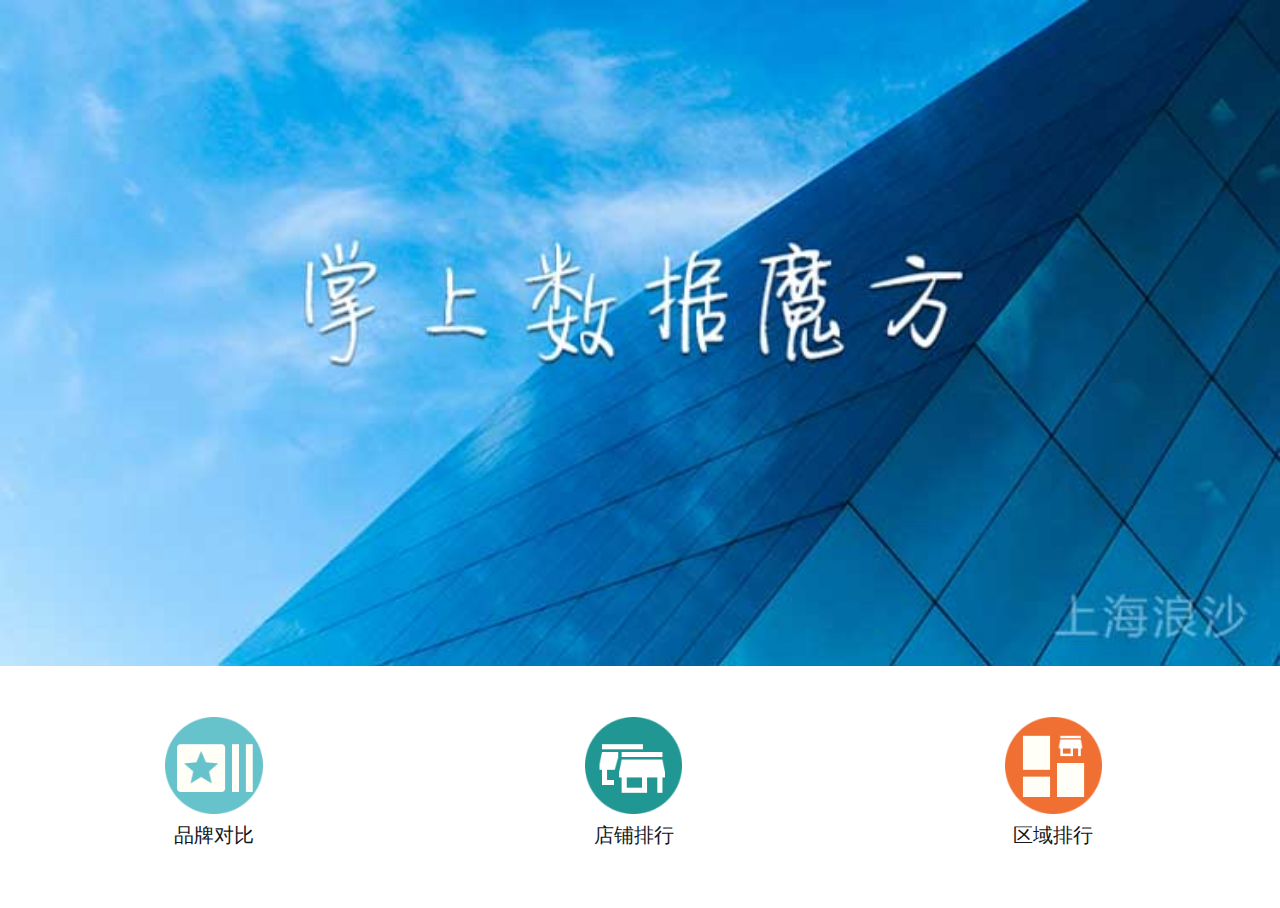
<file: index.html>
<!DOCTYPE html>
<html lang="en">
<head>
    <meta charset="UTF-8">
	<meta name="keywords" content="">
    <meta name="description" content="">
    <meta name="viewport" content="width=device-width, initial-scale=1.0, maximum-scale=1.0, user-scalable=0">
    <meta http-equiv="X-UA-Compatible" content="ie=edge">
    <title></title>
    <link rel="stylesheet" type="text/css" href="css/style.css" />
    <script type="text/javascript" src="js/initialize.js"></script>
    <script type="text/javascript" src="js/jquery-1.9.1.min.js"></script>
</head>
<body>
    <div class="ban"><img src="images/ban1.jpg" /></div>
    <div class="dataList" style="display: none;">
        <div class="item">
            <img src="images/day-icon.png" alt="" />
            <span>今日销额</span>
            <b id='day_sal_amt'>0<label>万</label></b>
        </div>
        <div class="item">
            <img src="images/month-icon.png" alt="" />
            <span>月累计销额</span>
            <b id='sal_amt'>0<label>万</label></b>
        </div>
        <div class="item">
            <img src="images/finish-icon.png" alt="" />
            <span>预计达成率</span>
            <b id="dc">0<label>%</label></b>
        </div>
    </div>
    <div class="navList">
        <div class="item"><a href="biaodan.html"><img src="images/pinpai.png" alt=""><span>品牌对比</span></a></div>
        <div class="item"><a href="KDLS.html"><img src="images/dianpu.png" alt=""><span>店铺排行</span></a></div>
        <div class="item"><a href="kuadianlingshou.html"><img src="images/quyu.png" alt=""><span>区域排行</span></a></div>
    </div>
</body>
</html>
<script type="text/javascript" src="js/api.js"></script>
<script>
	var apiUrl = "http://tel.runsa.cn:8177/bi/router/runsasql/rest";
	var params = {
        "userId":"13812345678",
        "va_months":5
    };
	$.ajax({
        type: 'POST',
        url: apiUrl,
        dataType: 'json',
        data:getRequestParams(params,'demo.sy.ds1'),
        success: function (data) {
            console.log(data)
           
        }
   })
</script>
</file>
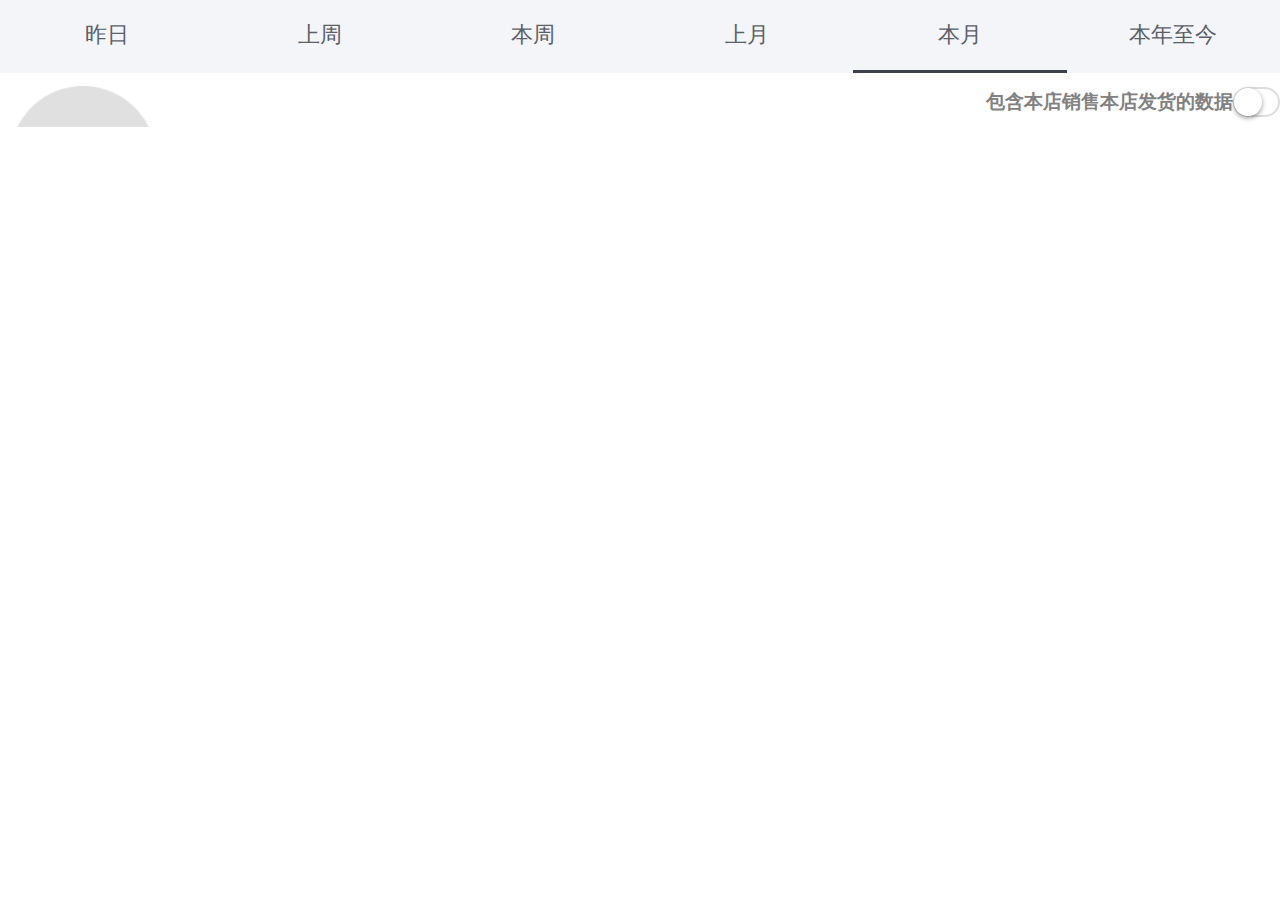
<file: biaodan.html>
<!DOCTYPE html>
<html lang="en">

	<head>
		<meta charset="UTF-8">
		<meta name="keywords" content="">
		<meta name="description" content="">
		<meta http-equiv="X-UA-Compatible" content="IE=edge,chrome=1" />
		<meta name="apple-mobile-web-app-capable" content="yes" />
		<meta name="format-detection" content="telephone=no" />
		<meta name="viewport" content="initial-scale=1, maximum-scale=1, minimum-scale=1, user-scalable=yes">
		<link rel="stylesheet" href="css/reset.css">
		<!--<link rel="stylesheet" href="css/css/style.css">-->
		<link rel="stylesheet" href="css/main.css">
		<link rel="stylesheet" href="css/mui.picker.all.css" />
		<link rel="stylesheet" type="text/css" href="css/mui.min.css" />
		<link rel="stylesheet" href="css/caxun.css" />
		<script type="text/javascript" src="js/mui.min.js"></script>
		<script type="text/javascript" src="js/mui.picker.all.js" ></script>
		<script src="js/Adaptation.js"></script>

		<title>跨店零售</title>
	</head>
	<style>
		table,
		table tr th,
		table .AA {
			border: 1px solid #ccc;
			text-align: center;
		}
		
		table {
			width: 90%;
			min-height: 25px;
			line-height: 25px;
			text-align: center;
			border-collapse: collapse;
			margin: 0 auto;
			font-size: 0.3rem;
		}
		#area_rist tbody tr td:nth-child(1){
			width: 140px;
		}
		#area_rist tbody tr th:nth-child(1){
			width: 140px;
		}
		#area_rist tbody tr{
			 overflow-y: auto;
		}
		#cehua{
			width:100%;
			background:white;
			position: absolute;
			top: 0;right:0;
			z-index:999;
			opacity:1;
			display: none;
			
		}
		.pinpai {
		    width: 30.5%;
		    height: 50px;
		    float: left;
		    margin: 1% 0%;
		    text-align: center;
		    line-height: 50px;
		    margin-left: 8px;
		    background: rgba(242,243,244);
		    color: rgba(89,98,120);
		    font-size: .4rem;
		}
		.mypinpai{
			background: url(images/duigou.png)no-repeat 0px 0px;
		    background-size: 22%;
		    background-color: rgba(229,250,250);
		}
		.jibie{
			width:100%;height:30px;font-size:.5rem;padding-left:15px;
		}
		.jibieda{
			width: 100%;margin:10px;
		}
		.jibieda-top{
			width:100%;height:30px;font-size:.5rem;padding-left: 15px;
		}
		#area_rist tr td{
			    float: left;
			    overflow: hidden;
			    zoom: 1;
			    width: 88px;
			    height: 39px;
		}
		#area_rist tr th{
			    float: left;
			    overflow: hidden;
			    zoom: 1;
			    width: 88px;
		}
		.cz{
		width:50%;
		height: 50px;
		text-align: center;
	    line-height: 50px;
	    font-size: .6rem;
	    color: #fff;
	    float: left;
	    background:#8493af ;
	}
	.wc{
		width:50%;
		height: 50px;
		text-align: center;
	    line-height: 50px;
	    font-size: .6rem;
	    color: #fff;
	    float: left;
		background:#5f6f8d;
	}
	#div1{
		background-size:100% !important;
		
	}
	
	</style>

	<body class="index sale">
		<div id="cehua">
			 <ul class="mui-table-view"> 
		        <li class="mui-table-view-cell mui-collapse">
		            <a class="mui-navigate-right" href="#">店铺品牌</a>
		            <div class="mui-collapse-content" id="brand">
	
		            </div>
		        </li>
		    </ul>
		     <ul class="mui-table-view"> 
		        <li class="mui-table-view-cell mui-collapse">
		            <a class="mui-navigate-right" href="#">店铺级别</a>
		            <div class="mui-collapse-content" id="store">
	
		            </div>
		        </li>
		    </ul>
		     <ul class="mui-table-view"> 
		        <li class="mui-table-view-cell mui-collapse">
		            <a class="mui-navigate-right" href="#">管辖区域</a>
		            <div class="mui-collapse-content">
		            	<div class="jibieda">
		            		<div class="jibieda-top" style="    font-size: .4rem;">一级</div>
		            		<div id="managementup">
		            		</div>
		            	</div>
		            	
		            </div>
		            <div class="mui-collapse-content">
		            	<div class="jibieda">
		            		<div class="jibieda-top"style="    font-size: .4rem;">二级</div>
		            		<div id="managementmiddle">
		            		</div>
		            	</div>
		            	

		        </li>
		    </ul>
		     <ul style="height: 50px;width: 100%;"></ul>
		     <div style="position: fixed;bottom: 0px;width: 100%;">
		     	<div class="cz">
		     		重置
		     	</div>
		     	<div class="wc">
		     		完成
		     	</div>
		     </div>
		</div>
		<div class="top">
			<ul class="f-cb" id="nav">
				<li data-id="1" class="nav-d">昨日</li>
				<li data-id="2" class="nav-d">上周</li>
				<li data-id="3" class="nav-d">本周</li>
				<li data-id="4" class="nav-d">上月</li>
				<li data-id="5" class="active nav-d">本月</li>
				<li data-id="6" class="nav-d">本年至今</li>
			</ul>
		</div>
		<div id="CH"">
			<div id="div1"style="background:url(images/qian.png)no-repeat;width:13%;height:50px;background-size:100%;position: absolute;z-index: 99999;"></div>
		</div>
		<div style="height: 50px;line-height: 50px;text-align: right;font-size: .3rem;font-weight: bold;color:rgba(129,129,129) ;">
			包含本店销售本店发货的数据
			<div class="mui-switch mui-switch-mini mui-switch-blue" id="anniu" style="float:right;margin:0;">
				<div class="mui-switch-handle"></div>
			</div>
		</div>
		<div class="shipmentx" style="width:100%;background: #fff;">
		  <div class="index-content f-cb" style="padding: 0;margin-top:0px;position: absolute;width: 98%;background: #fff;margin-left:1%;    overflow-y: auto;">
			  <table class='table-compare' id="area_rist">
			
			  </table>
			</div>
	     </div>
			<script type="text/javascript" src="js/echarts.mins.js"></script>
			<script type="text/javascript" src="js/jquery-1.9.1.min.js"></script>
			<script type="text/javascript" src="js/api.js"></script>
	</body>

</html>
<script>
	//头部导航
	    var URL = "http://report.offline.qingger.com:8188/bi_yhj/REALLY/bi/report/cross_sal/query";
		var a_fh=[];
		var b_fh=[];
		var c_fh=[];
		var d_fh=[];
		var e_fh=[];
		var f_fh=[];
		var g_fh=[];
		var h_fh=[];
		var i_fh=[];
		var j_fh=[];
		var k_fh=[];
		var l_fh=[];
		var m_fh=[];
		var n_fh=[];
        var o_fh=[];
        var p_fh=[];
        //总值
        var aa_fh=[];
		var bb_fh=[];
		var cc_fh=[];
		var dd_fh=[];
		var ee_fh=[];
		var ff_fh=[];
		var gg_fh=[];
		var hh_fh=[];
		var ii_fh=[];
		var jj_fh=[];
		var kk_fh=[];
		var ll_fh=[];
		var mm_fh=[];
		var nn_fh=[];
        var oo_fh=[];
        var pp_fh=[];
	   	var str=0
	 $("#anniu").click(function(){
	 	var mou="";
		 str+=1
		 if(str==1){
		 	var list=[];		 	
		 	mou=1;
			str=1;
		 }
		 if(str!=1){
		 	mou=0;
			str=0;
		 }
		 var params = {
		 	"userId": '15975531236',
		 	"va_months": "5",
			"local_send_flag": mou,
			"areacode1": "",
			"org_level_id": "",
			"org_brd_id":"" 
		};
       first(params);
	 })
	 $("#nav li").bind("click",function() {
		data_id = $(this).attr("data-id");
						$("#nav li").removeClass('active');
						$("#nav li[data-id = '" + data_id + "']").addClass('active');
					let index = $(this).index() + 1;
						var mouth="";
					if(index==1){
					mouth=1;
						var list = []
						var sum = []
					}
					else if(index==2){ 
					mouth=2
					}
					else if(index==3){ 
					mouth=3
					}
					else if(index==4){ 
					mouth=4
					}
					else if(index==5){ 
					mouth=5
					}
					else if(index==6){ 
					mouth=6
					}
					var params = {
						"userId": '15975531236',
						"va_months": mouth,
						"local_send_flag": 0,
						"areacode1": "",
						"org_level_id": "",
						"org_brd_id": ""
					};
		           first(params);
				})
	 	 function first(params){	
					$.ajax({ 
					url: URL,
					type: 'POST',
					data:params,
					dataType: 'json',
					success: function(obj){
                              console.log(obj)
							list = obj.data.list;
							sum = obj.data.summary;
							a_fh=[]; b_fh=[]; c_fh=[]; d_fh=[]; e_fh=[]; f_fh=[]; g_fh=[]; h_fh=[];
							i_fh=[]; j_fh=[]; k_fh=[]; l_fh=[]; m_fh=[]; n_fh=[]; o_fh=[];
							aa_fh=[];
							
							bb_fh=[]; cc_fh=[]; dd_fh=[]; ee_fh=[]; ff_fh=[]; gg_fh=[]; hh_fh=[];
							ii_fh=[]; jj_fh=[]; kk_fh=[]; ll_fh=[]; mm_fh=[]; nn_fh=[]; oo_fh=[];
							for (var i = 0; i < list.length; i++) {
								a_fh = a_fh.concat(list[i].cross_org_num)
								b_fh = b_fh.concat(list[i].cross_zero_org_nm)
								c_fh = c_fh.concat(list[i].cross_sal_amt)
								d_fh = d_fh.concat(list[i].cross_sal_amt_ratio)
								e_fh = e_fh.concat(list[i].cross_sal_qty)
								f_fh = f_fh.concat(list[i].wareh_send_qty)
								g_fh = g_fh.concat(list[i].store_send_qty)
								h_fh = h_fh.concat(list[i].sal_nos)
								i_fh = i_fh.concat(list[i].cross_upt)
								j_fh = j_fh.concat(list[i].cross_atv)
								k_fh = k_fh.concat(list[i].no_sku_sal_amt)
								l_fh = l_fh.concat(list[i].no_sku_sal_amt_ratio)
								m_fh = m_fh.concat(list[i].no_size_sal_amt)
								n_fh = n_fh.concat(list[i].no_size_sal_amt_ratio)
								o_fh = o_fh.concat(list[i].org_brd_id)
								}
							//合计值
								aa_fh = sum[0].cross_org_num
								bb_fh = sum[0].cross_zero_org_nm
								cc_fh = sum[0].cross_sal_amt
								dd_fh = sum[0].cross_sal_amt_ratio
								ee_fh = sum[0].cross_sal_qty
								ff_fh = sum[0].wareh_send_qty
								gg_fh = sum[0].store_send_qty
								hh_fh = sum[0].sal_nos
								ii_fh = sum[0].cross_upt
								jj_fh = sum[0].cross_atv
								kk_fh = sum[0].no_sku_sal_amt
								ll_fh = sum[0].no_sku_sal_amt_ratio
								mm_fh = sum[0].no_size_sal_amt
								nn_fh = sum[0].no_size_sal_amt_ratio
								oo_fh = sum[0].org_brd_id
	                          //合计值 千分位
	                            var sum_cc = cc_fh.toFixed(0)+"";//保留两位小数
                                var text8_sum_cc = sum_cc.replace(/(\d{1,3})(?=(\d{3})+(?:$|\.))/g,'$1,');
                                var sum_hh = hh_fh.toFixed(0)+"";//保留两位小数
                                var text8_sum_hh = sum_hh.replace(/(\d{1,3})(?=(\d{3})+(?:$|\.))/g,'$1,');
                                var sum_gg = gg_fh.toFixed(0)+"";//保留两位小数
                                var text8_sum_gg = sum_gg.replace(/(\d{1,3})(?=(\d{3})+(?:$|\.))/g,'$1,');
                                var sum_ee = ee_fh.toFixed(0)+"";//保留两位小数
                                var text8_sum_ee= sum_ee.replace(/(\d{1,3})(?=(\d{3})+(?:$|\.))/g,'$1,');
                                var sum_jj = jj_fh.toFixed(0)+"";//保留两位小数
                                var sum_ii = ii_fh.toFixed(1)+"";//保留两位小数
                             $('#area_rist').empty();
                                $('#area_rist').append('<tr class="oo"><th style="text-align: left;">指标</th><th>合计</th></tr>')
                                $('#area_rist').append('<tr class="aa"><td style="text-align: left;">已实施跨店零售店数</td><td class="aaa">合计</td></tr>')
                                $('#area_rist').append('<tr class="bb"><td style="text-align: left;">已实施但无零售店数</td><td class="bbb">合计</td></tr>')
                                $('#area_rist').append('<tr class="cc"><td style="text-align: left;">跨店零售金额</td><td class="ccc">合计</td></tr>')
                                $('#area_rist').append('<tr class="dd"><td style="text-align: left;">跨店零售额占比</td><td class="ddd">合计</td></tr>')
                                $('#area_rist').append('<tr class="ee"><td style="text-align: left;">跨店零售商品数量</td><td class="eee">合计</td></tr>')
                                $('#area_rist').append('<tr class="ff"><td style="text-align: left;">仓库发货件数</td><td class="fff">合计</td></tr>')
                                $('#area_rist').append('<tr class="gg"><td style="text-align: left;">店铺发货件数</td><td class="ggg">合计</td></tr>')
                                $('#area_rist').append('<tr class="hh"><td style="text-align: left;">跨店零售单数</td><td class="hhh">合计</td></tr>')
                                $('#area_rist').append('<tr class="ii"><td style="text-align: left;">跨店零售客单量</td><td class="iii">合计</td></tr>')
                                $('#area_rist').append('<tr class="jj"><td style="text-align: left;">跨店零售客单价</td><td class="jjj">合计</td></tr>')
                                $('#area_rist').append('<tr class="kk"><td style="text-align: left;">店无款的零售金额</td><td class="kkk">合计</td></tr>')
                                $('#area_rist').append('<tr class="ll"><td style="text-align: left;">店无款的零售金额占比</td><td class="lll">合计</td></tr>')
                                $('#area_rist').append('<tr class="mm"><td style="text-align: left;">店缺码的零售金额</td><td class="mmm">合计</td></tr>')
                                $('#area_rist').append('<tr class="nn"><td style="text-align: left;">店缺码的零售金额占比</td><td class="nnn">合计</td></tr>')
                             for(var i=0;i<a_fh.length;i++){
                         	 $('#area_rist .aa').append('<td>'+a_fh[i]+'</td>')
	                         }  
	                         for(var i=0;i<b_fh.length;i++){
	                         	 $('#area_rist .bb').append('<td>'+b_fh[i]+'</td>')
	                         
	                         }
	                         for(var i=0;i<c_fh.length;i++){
	                         	 var qw = c_fh[i].toFixed(0)+"";//保留两位小数
                                var qe = qw.replace(/(\d{1,3})(?=(\d{3})+(?:$|\.))/g,'$1,');
	                         	 $('#area_rist .cc').append('<td>'+qe+'</td>')
	                         }
	                         for(var i=0;i<d_fh.length;i++){
	                         	 $('#area_rist .dd').append('<td>'+d_fh[i]+'%</td>')
	                         }
	                         for(var i=0;i<e_fh.length;i++){
	                         	var qw_e = e_fh[i].toFixed(0)+"";//保留两位小数
                                var qe_e_l = qw_e.replace(/(\d{1,3})(?=(\d{3})+(?:$|\.))/g,'$1,');
	                         	 $('#area_rist .ee').append('<td>'+qe_e_l+'</td>')
	                         }
	                         for(var i=0;i<f_fh.length;i++){
	                         	 $('#area_rist .ff').append('<td>'+f_fh[i]+'</td>')
	                         }
	                         for(var i=0;i<g_fh.length;i++){
	                         	 var qw_g = g_fh[i].toFixed(0)+"";//保留两位小数
                                 var qe_g_l = qw_g.replace(/(\d{1,3})(?=(\d{3})+(?:$|\.))/g,'$1,');
	                         	 $('#area_rist .gg').append('<td>'+qe_g_l+'</td>')
	                         }
	                         for(var i=0;i<h_fh.length;i++){
	                         	 var qw_h = h_fh[i].toFixed(0)+"";//保留两位小数
                                 var qe_g_h = qw_h.replace(/(\d{1,3})(?=(\d{3})+(?:$|\.))/g,'$1,');
	                         	 $('#area_rist .hh').append('<td>'+qe_g_h+'</td>')
	                         }
	                         for(var i=0;i<i_fh.length;i++){
	                         	var qw_i = i_fh[i].toFixed(1)+"";//保留两位小数
	                         	 $('#area_rist .ii').append('<td>'+qw_i+'</td>')
	                         }
	                         for(var i=0;i<j_fh.length;i++){
	                         	 $('#area_rist .jj').append('<td>'+j_fh[i]+'</td>')
	                         }
	                         for(var i=0;i<k_fh.length;i++){
	                         	 $('#area_rist .kk').append('<td>'+k_fh[i]+'</td>')
	                         }
	                         for(var i=0;i<l_fh.length;i++){
	                         	 $('#area_rist .ll').append('<td>'+l_fh[i]+'%</td>')
	                         }
	                         for(var i=0;i<m_fh.length;i++){
	                         	 $('#area_rist .mm').append('<td>'+m_fh[i]+'</td>')
	                         }
	                         for(var i=0;i<n_fh.length;i++){
	                         	 $('#area_rist .nn').append('<td>'+n_fh[i]+'%</td>')
	                         }
	                         for(var i=0;i<o_fh.length;i++){
	                         	 $('#area_rist .oo').append('<th>'+o_fh[i]+'</th>')
	                         }
					         $('#area_rist .aaa').html(aa_fh)
					         $('#area_rist .bbb').html(bb_fh)
					         $('#area_rist .ccc').html(text8_sum_cc)
					         $('#area_rist .ddd').html(dd_fh+"%")
					         $('#area_rist .eee').html(text8_sum_ee)
					         $('#area_rist .fff').html(ff_fh)
					         $('#area_rist .ggg').html(text8_sum_gg)
					         $('#area_rist .hhh').html(text8_sum_hh)
					         $('#area_rist .iii').html(sum_ii)
					         $('#area_rist .jjj').html(sum_jj)
					         $('#area_rist .kkk').html(kk_fh)
					         $('#area_rist .lll').html(ll_fh+"%")
					         $('#area_rist .mmm').html(mm_fh)
					         $('#area_rist .nnn').html(nn_fh+"%")			
                              var ss=((list.length)*88)+140+88
					          $("#area_rist").width(ss)
					}
						});
		 }
	 	  var params = {
						"userId": '15975531236',
						"va_months": 5,
						"local_send_flag": str,
						"areacode1": "",
						"org_level_id": "",
						"org_brd_id": ""
					};
      first(params);
	 //侧滑
	 $('#CH').click(function(){
	$("#cehua").show(500)
	$("#div1").hide()
	 })
	$('.wc').click(function(){
		$("#cehua").hide()
		$("#div1").show()
	})
	$('.cz').click(function(){
			$("#managementmiddle .pinpai").removeClass('mypinpai');
			$("#managementup .pinpai").removeClass('mypinpai');
			$("#managementdown .pinpai").removeClass('mypinpai');
            $("#store .pinpai").removeClass('mypinpai');
			$("#brand .pinpai").removeClass('mypinpai');
		})
</script>
<script src="js/guanxiaqu.js"></script>
<script src="js/dianpupingpai.js"></script>
<script src="js/dianpujibie.js"></script>
<script src="js/xuanze.js"></script>
<script>
	var div1 = document.querySelector('#div1');
//限制最大宽高，不让滑块出去
var maxW = document.body.clientWidth - div1.offsetWidth;
var maxH =690;
//手指触摸开始，记录div的初始位置
div1.addEventListener('touchstart', function(e) {
	 $(this).css("background","url(images/shen.png)")
 var ev = e || window.event;
 var touch = ev.targetTouches[0];
 oL = touch.clientX - div1.offsetLeft;
 oT = touch.clientY - div1.offsetTop;
});
//触摸中的，位置记录
div1.addEventListener('touchmove', function(e) {
 var ev = e || window.event;
 var touch = ev.targetTouches[0];
 var oLeft = touch.clientX - oL;
 var oTop = touch.clientY - oT;
 if(oLeft < 0) {
 oLeft = 0;
 } else if(oLeft >= maxW) {
 oLeft = maxW;
 }
 if(oTop < 0) {
 oTop = 0;
 } else if(oTop >= maxH) {
 oTop = maxH;
 }
 div1.style.left = oLeft + 'px';
 div1.style.top = oTop + 'px';
});
//触摸结束时的处理
div1.addEventListener('touchend', function() {
	$(this).css("background","url(images/qian.png)")
 document.removeEventListener("touchmove", defaultEvent);
});
//阻止默认事件
function defaultEvent(e) {
 e.preventDefault();
}
</script>
</file>
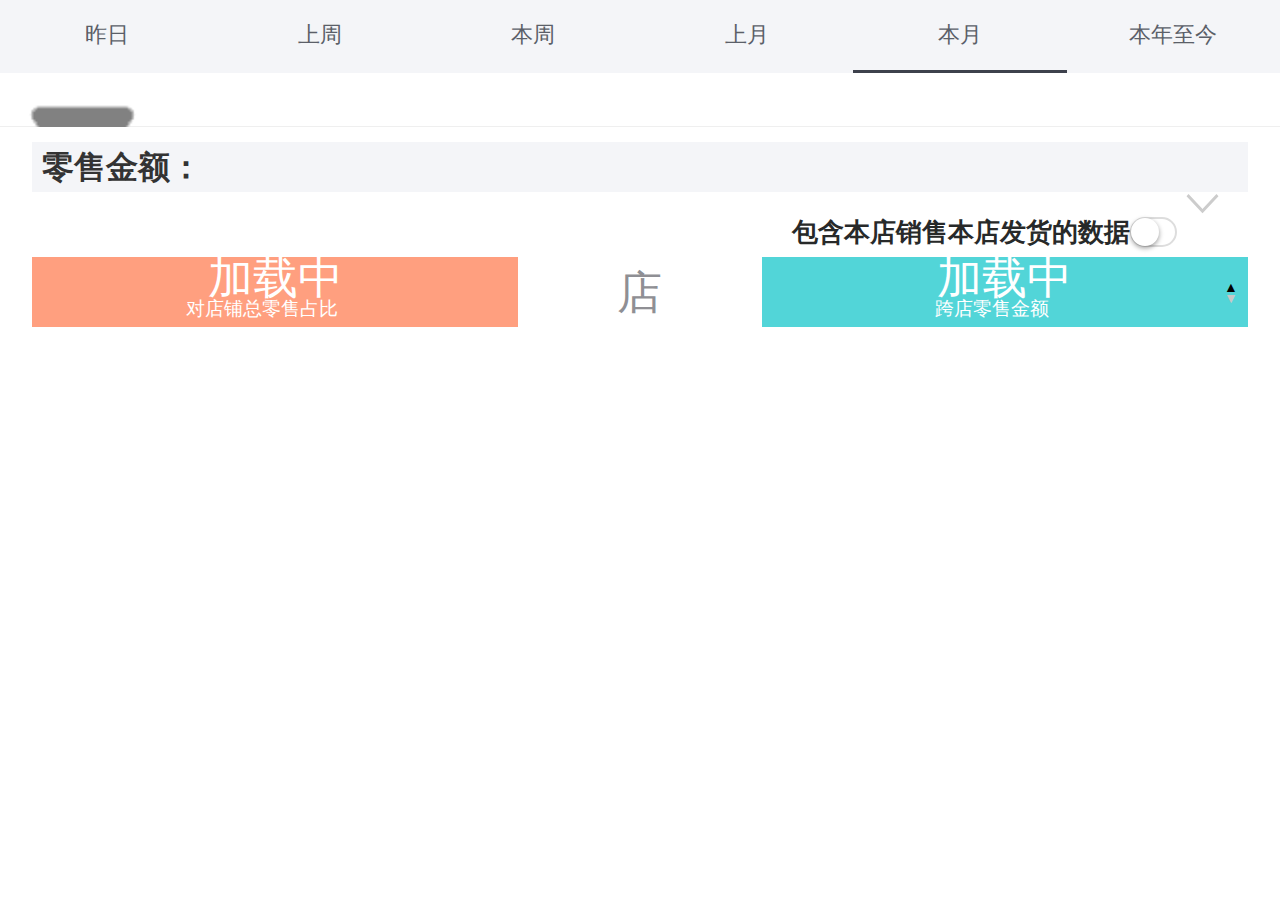
<file: kuadianlingshou.html>
<!DOCTYPE html>
<html lang="en">

	<head>
		<meta charset="UTF-8">
		<meta name="keywords" content="">
		<meta name="description" content="">
		<meta http-equiv="X-UA-Compatible" content="IE=edge,chrome=1" />
		<meta name="apple-mobile-web-app-capable" content="yes" />
		<meta name="format-detection" content="telephone=no" />
		<meta name="viewport" content="initial-scale=1, maximum-scale=1, minimum-scale=1, user-scalable=yes">
		<link rel="stylesheet" href="css/reset.css">
		<!--<link rel="stylesheet" href="css/css/style.css">-->
		<link rel="stylesheet" href="css/main.css">
		<link rel="stylesheet" href="css/mui.picker.all.css" />
		<link rel="stylesheet" type="text/css" href="css/mui.min.css" />
		<script type="text/javascript" src="js/mui.min.js"></script>
		<script type="text/javascript" src="js/mui.picker.all.js" ></script>
		<script src="js/Adaptation.js"></script>
		<title>跨店零售</title>
	</head>
	<style>
		table,
		table tr th,
		table .AA {
			border: 1px solid #ccc;
			text-align: center;
		}
		
		table {
			width: 90%;
			min-height: 25px;
			line-height: 25px;
			text-align: center;
			border-collapse: collapse;
			margin: 0 auto;
			font-size: 0.3rem;
		}
		
		.th-one {
			width: 10%
		}
		
		.th-two {
			width: 20%
		}
		
		.th-three {
			width: 40%
		}
		
		.ybg {
			background: #CCCCCC;
		}
		
		.spanTop {
			position: absolute;
			top: -5px;
			right: 10px;
		}
		
		.spanBot {
			position: absolute;
			right: 10px;
			bottom: -5px;
			color: gray;
		}
		
		.gg {
			width: 90%;
			height: 100px;
			border: 1px solid red;
			margin: 0 auto;
		}
		
		.shipments div {
			float: left;
		}
		
		.shipments div:nth-child(2) p {
			text-align: center;
			line-height: 70px;
		}
		
		.shipments div span {
			display: block;
			color: #fff;
		}
		
		.shipments div span:nth-child(2) {
			font-size: .3rem;
			text-align: center;
			margin-right: .4rem;
		}
		
		.shipments div span:nth-child(1) {
			text-align: center;
			font-size: .7rem;
			padding: 10px 0px;
		}
		
		.shipments div ul li {
			/*      	width: 90%;*/
			/*      	background: red;*/
			margin-top: 12px;
			height: 30px;
			line-height: 30px;
		}
		
		.one li {
			background: #ff9f7f;
			line-height: 30px;
			padding-right: 15px;
			text-align: right;
			float: right;
			clear: both;
		}
		
		.two li {
			background: #52d5d8;
			line-height: 30px;
			padding-left: 15px;
			text-align: left;
		}
		
		.three li {
			line-height: 30px;
			text-align: center;
		}
		
		#shangjian {
			color: #000000;
			position: absolute;
			right:10px;
			top: 20px;
		}
		
		#xiajian {
			color: #C7C7C7;
			position: absolute;
			right:10px;
			top: 31px;
		}
		#cehua{
			width:90%;height:100%;background:white;position: absolute;top: 0;right:0;z-index:999;opacity:1;display: none;
			
		}
		#ling{
			width:10%;height:100%;position: absolute;top:0;left:0;z-index:999;display: none;
		}
		.pinpai{
			width:30%;height:50px;float:left;margin:1% 0%;text-align: center;line-height:50px;
			margin-left: 8px;border:1px solid #DCDCDC;
			background: #DCDCDC;
			border-radius: 5px;
		}
		.mypinpai{
			border:1px solid black;
			background: url(images/gou.jpg)no-repeat 0px 10px;
            background-size: 45%;
		}
		.jibie{
			width:100%;height:30px;font-size:.5rem;padding-left:15px;
		}
		.jibieda{
			width: 100%;margin:10px;
		}
		.jibieda-top{
			width:100%;height:30px;font-size:.5rem;padding-left: 15px;
		}
	</style>

	<body class="index sale">
		<div id="ling">	</div>
		<div id="cehua">
			 <ul class="mui-table-view"> 
		        <li class="mui-table-view-cell mui-collapse">
		            <a class="mui-navigate-right" href="#">店铺品牌</a>
		            <div class="mui-collapse-content" id="brand">
		            <!--<div class="pinpai"><span>全选</span></div>
		            <div class="pinpai"><span>NK</span></div>
		            <div class="pinpai"><span>Kappa</span></div>
		            <div class="pinpai"><span>AD</span></div>
		            <div class="pinpai"><span>安踏</span></div>
		            <div class="pinpai"><span>李宁</span></div>-->
		            </div>
		        </li>
		    </ul>
		     <ul class="mui-table-view"> 
		        <li class="mui-table-view-cell mui-collapse">
		            <a class="mui-navigate-right" href="#">店铺级别</a>
		            <div class="mui-collapse-content" id="store">
		   
		            </div>
		        </li>
		    </ul>
		     <ul class="mui-table-view"> 
		        <li class="mui-table-view-cell mui-collapse">
		            <a class="mui-navigate-right" href="#">管辖区域</a>
		            <div class="mui-collapse-content">
		            	<div class="jibieda">
		            		<div class="jibieda-top">一级</div>
		            		<div id="managementup">
	
		            		</div>
		            	</div>
		            	
		            </div>
		            <div class="mui-collapse-content">
		            	<div class="jibieda">
		            		<div class="jibieda-top">二级</div>
		            		<div id="managementmiddle">
					
		            		</div>
		            	</div>
		            	
		            </div><div class="mui-collapse-content" >
		            	<div class="jibieda">
		            		<div class="jibieda-top">三级级</div>
		            		<div id="managementdown">
							
		            		</div>
		            	</div>
		            	
		            </div>
		        </li>
		    </ul>
		     <ul class="mui-table-view"> 
		        <li class="mui-table-view-cell mui-collapse">
		            <a class="mui-navigate-right" href="#">经营类别</a>
		            <div class="mui-collapse-content" id="contentup">
		            <div class="pinpai"><span>全选</span></div>
		            <div class="pinpai"><span>全选</span></div>
		            <div class="pinpai"><span>全选</span></div>
		            <div class="pinpai"><span>全选</span></div>
		            </div>
		        </li>
		    </ul>
		     <ul class="mui-table-view"> 
		        <li class="mui-table-view-cell mui-collapse">
		            <a class="mui-navigate-right" href="#">商品品牌</a>
		            <div class="mui-collapse-content" id="contentmiddle">
		            <div class="pinpai"><span>全选</span></div>
		            <div class="pinpai"><span>全选</span></div>
		            <div class="pinpai"><span>全选</span></div>
		            <div class="pinpai"><span>全选</span></div>
		            </div>
		        </li>
		    </ul>
		     <ul class="mui-table-view"> 
		        <li class="mui-table-view-cell mui-collapse">
		            <a class="mui-navigate-right" href="#">大类</a>
		            <div class="mui-collapse-content" id="contentdowm">
		            <div class="pinpai"><span>全选</span></div>
		            <div class="pinpai"><span>全选</span></div>
		            <div class="pinpai"><span>全选</span></div>
		            <div class="pinpai"><span>全选</span></div>
		            </div>
		        </li>
		    </ul>
		    <ul class="mui-table-view"> 
		        <li class="mui-table-view-cell mui-collapse">
		            <a class="mui-navigate-right" href="#">年份季节</a>
		            <div class="mui-collapse-content" id="contentno">
		            <div class="pinpai"><span>全选</span></div>
		            <div class="pinpai"><span>全选</span></div>
		            <div class="pinpai"><span>全选</span></div>
		            <div class="pinpai"><span>全选</span></div>
		            </div>
		        </li>
		    </ul>
		</div>
		<div class="top">
			<ul class="f-cb" id="nav">
				<li data-id="1" class="nav-d">昨日</li>
				<li data-id="2" class="nav-d">上周</li>
				<li data-id="3" class="nav-d">本周</li>
				<li data-id="4" class="nav-d">上月</li>
				<li data-id="5" class="active nav-d">本月</li>
				<li data-id="6" class="nav-d">本年至今</li>
			</ul>
		</div>
		<div id="CH" style="width:100% ;height:50px;border-bottom: 1px solid #efefef;">
			<div style="margin-left:10px;background:url(images/Select.png)no-repeat;width:16%;height:50px;background-size:100%;"></div>
		</div>
		
		<div class="fh_v"style="width:95%;height:50px;margin:15px auto;background:rgb(244,245,248);">
			<label id="lsje" style="float: left;font-size:0.5rem;line-height:50px;padding-left: 10px;font-weight: bold; color: #333;">零售金额：<span id="lingshoujine"></span></label>
			
			<div id="xiala" class="mui-icon mui-icon-arrowdown" style="font-size:0.8rem;float:right; margin:10px 20px 0 0; color:#ccc"></div>
		</div>
		<div style="height: 50px;line-height: 50px;text-align: right;font-size: .4rem;font-weight: bold;color:#272929 ;">
			包含本店销售本店发货的数据
			<div class="mui-switch mui-switch-mini mui-switch-blue" id="anniu" style="float:right;">
				<div class="mui-switch-handle"></div>
			</div>
		</div>
		<div class="shipments" style="width: 95%;margin: 0 auto;">
			<div style="width: 40%;">
				<p id="zb" style="width: 100%;height: 70px;background: #ff9f7f;margin-bottom: 0px;margin-bottom: auto;">
					<span id="zhanbi">加载中</span>
					<span>对店铺总零售占比</span>
					
				</p>
				<ul class="one" id="zhanbiPai">
				</ul>
			</div>
			<div style="width: 20%;" class="dian_p">
				<p style="width: 100%;height: 70px;font-size: .7rem;margin-bottom: 0px;">
					店
				</p>
				<ul class="three" id="dianpu">
				</ul>
			</div>
			<div style="width: 40%;">
				<p id="KDmoney" style="width: 100%;height: 70px;background: #52d5d8;margin-bottom: 0px;position: relative;">
					<span id="zongdiane">加载中</span>
					<span id="qiehuan">跨店零售金额</span>
					<span id="shangjian" class="s">▲</span>
					<span id="xiajian" class="s">▼</span>
				</p>
				<ul class="two xx_y" id="small">
				</ul>
			</div>
		</div>
		<div class="index-content f-cb" style="float: left;width: 100%;">
			<table class='table-compare' id="area_list"style="margin-bottom: 0px;">
				<!--<tr>
					<th>区域</th>
					<th>跨店零售额</th>
					<th>跨店零售额</br>区域对比</th>
					<th>零售金额</th>
					<th>零售金额</br>区域占比</th>
				</tr>-->

			</table>
			<table class='table-compare' id="ace">
			  </table>
			
			<script type="text/javascript" src="js/echarts.mins.js"></script>
			<script type="text/javascript" src="js/jquery-1.9.1.min.js"></script>
			<script type="text/javascript" src="js/api.js"></script>
	</body>

</html>
<script>
	
var smalls = document.getElementById('small').getElementsByTagName('li');
	var zhanbiPai = document.getElementById('zhanbiPai').getElementsByTagName('li');
	var dianpu = document.getElementById('dianpu').getElementsByTagName('li');
	var URL = "http://tel.runsa.cn:8177/bi_yhj/REALLY/bi/report/crossAreaRank/query";
	var dou =0;
	var z = 0;
	var arr = [];//跨店零售金额列表
	var crr = [];//店名称
	var brr = [];//对店铺总零售占比
	var drr = [];//跨店零售金额
	var err = [];//零售金额
	var frr = [];//零售数量
	var grr = [];//零售单数
	var hrr = [];//跨店零售商品数量
	var irr = [];//跨店零售数量占比
	var jrr = [];//重新使用crr
	var a_rr=[];
	var b_rr=[];
	var c_rr=[];
	var d_rr=[];//区域地址
	var wrr=[];
    var lrr=[];
    var qrr=[];
    var prr=[];
    var krr=[];
    var mrr=[];
    var nrr=[];
    var orr=[];

	   	var str=0
	 $("#anniu").click(function(){
		 str+=1
		 if(str==1){
			str=1
		 }
		 if(str!=1){
			str=0
		 }
		 
	 })
    $("#anniu")
	 $("#nav li").bind("click",function() {
		data_id = $(this).attr("data-id");
						$("#nav li").removeClass('active');
						$("#nav li[data-id = '" + data_id + "']").addClass('active');
					let index = $(this).index() + 1;
					var mouth="";
					if(index==1){
					mouth=1;
						var list = []
						var listX = []
						var listY = []
						var summary =[]
					}
					else if(index==2){ 
					mouth=2
					}
					else if(index==3){ 
					mouth=3
					}
					else if(index==4){ 
					mouth=4
					}
					else if(index==5){ 
					mouth=5
					}
					else if(index==6){ 
					mouth=6
					}
					var params = {
						"userId": '15975531236',
						"va_months": mouth,
						"local_send_flag":str ,
						"areacode1": "",
						"org_level_id": "",
						"org_brd_id": ""
					};
		 first(params);
		 })
		 function first(params){	
					$.ajax({ 
					url: URL,
					type: 'POST',
					data:params,
					dataType: 'json',
					success: function(obj){
						console.log(obj)
							list = obj.data.list;
							listX = obj.data.list;
							listY = obj.data.list;
							summary =obj.data.summary;
				
								arr=[];	crr=[];brr=[];hrr=[];irr=[];a_rr=[];b_rr=[];c_rr=[];d_rr=[];lrr=[];qrr=[];
								drr=[];
								err=[];
								frr=[];
								grr=[];
								wrr=[];
								prr=[];
								krr=[];
								mrr=[];
								nrr=[];
								orr=[];
								for (var j = 0;j < listX.length; j++) {
								jrr = jrr.concat(listX[j].areaname1)
								wrr = wrr.concat(listX[j].areaname1)
							}

							for (var i = 0; i < list.length; i++) {
								arr[i]=list[i].cross_sal_amt;
								crr[i]=list[i].areaname1;
								brr[i]=list[i].cross_sal_amt_ratio;
								hrr[i]=list[i].cross_sal_qty;
								irr[i]=list[i].cross_sal_qty_ratio;
								a_rr[i]=list[i].cross_sal_amt_area_ratio;
								b_rr[i]=list[i].sal_amt;
								c_rr[i]=list[i].sal_amt_area_ratio;
								d_rr[i]=list[i].areacode1;
								lrr[i]=list[i].sal_nos;
								qrr[i]=list[i].cross_sal_nos;
							}
							    orr = orr.concat(summary[0].sal_nos)
							    prr =prr.concat(summary[0].sal_qty)
								drr =drr.concat(summary[0].cross_sal_amt)
								err =err.concat(summary[0].sal_amt)
								frr =frr.concat(summary[0].cross_sal_qty)
								grr =grr.concat(summary[0].cross_sal_nos)
								krr = krr.concat(summary[0].cross_sal_qty_ratio)
								mrr = mrr.concat(summary[0].cross_sal_nos_ratio)//左边总占比单数
								nrr = nrr.concat(summary[0].cross_sal_nos)//右边总单数
								z = summary[0].cross_sal_amt_ratio/100;
								$('#zhanbi').html(toPercent(z))
								$('#zongdiane').html(summary[0].cross_sal_amt)
								$('#lingshoujine').html(summary[0].sal_amt)
								$('html .one').empty();
								$('html .two').empty();
								$('html .three').empty();
								$('#area_list').empty();
								$('#ace').empty();
								Shop_money();//跨店零售金额
								Shop_proportion()
								Shop_Id();//跨店的门代号
								SetWid();//设置零售金额所占宽高
								biao_dan()//表单
								biaodan_zongshu()//表单总数
								So()//计算一下
								console.log(crr)
					          }
							});
		 }
		 var params = {
						vmouth_months:1,
						"userId": '15975531236',
						"va_months": 5,
						"local_send_flag":str ,
						"areacode1": "",
						"org_level_id": "11",
						"org_brd_id": "11"
					};
      first(params);
function Shop_proportion(){
	for (var i = 0; i < brr.length; i++) {
		dou = brr[i]/100;
	    $('html .one').append("<li><div style='float:right'>"+toPercent(dou)+"</div></li>")
	 }
}
function Shop_money(){
	for (var i = 0; i < arr.length; i++) {
	 $('html .two').append("<li><div>" + arr[i] + "</div></li>")
	}
}

function Shop_Id(){
for (var i = 0; i < crr.length; i++) {
	$('html .three').append('<li>' + crr[i] + '</li>')//门店的代号
}
}

function  biao_dan(){
$('#area_list').append('<tr><th>区域</th><th>跨店零售额</th><th>跨店零售额</br>区域对比</th><th>零售金额</th><th>零售金额</br>区域占比</th></tr>')//表单 	
for (var i = 0; i < crr.length; i++) {
	$('#area_list').append('<tr><td>'+crr[i]+'</td><td>'+arr[i]+'</td><td>'+a_rr[i]+'%</td><td>'+b_rr[i]+'</td><td>'+c_rr[i]+'%</td></tr>')//表单  
 }
}
function biaodan_zongshu(){
var kd_zs=0;
var ls_zs=0;
	for (var i = 0; i < arr.length; i++) {
			kd_zs+=arr[i]
			ls_zs+=b_rr[i]
	};
$('#ace').append('<tr><td>合计:</td><td>'+kd_zs+'</td><td>'+ls_zs+'</td></tr>')
}
function SetWid(){
for(var i = 0; i < smalls.length; i++) {			
	var di = arr[i] / drr[0];		
	smalls[i].style.width = toPercent(di)		//设置他的宽度
}

for(var i = 0; i < zhanbiPai.length; i++) {				
	var br =brr[i]/100;
	zhanbiPai[i].style.width = toPercent(br)//设置他的宽度
}
}
function toPercent(point){
    var str=Number(point*100).toFixed(1);
    str+="%";
    return str;
}
//区域显示
function toPercent(data) {		
		var strData = parseFloat(data) * 100;
		var ret = strData.toString() + "%";//转换一下
		return ret;
}
function danshu_r(){
	
	var max;
    var maxmiddle;
    for(var i=0; i<qrr.length; i++){
        for(var j=i; j<qrr.length; j++){
            if(qrr[i]<qrr[j]){
　　　　　　　　	        　 max=qrr[j];
                 qrr[j]=qrr[i];
                 qrr[i]=max;
                 maxmiddle=wrr[j];
                 wrr[j]=wrr[i];
                 wrr[i]=maxmiddle;
                 maxmiddle=lrr[j];
                 lrr[j]=lrr[i];
                 lrr[i]=maxmiddle;
            }
        }
    }
    
	for (var i = 0; i < qrr.length; i++) {
		for (var i = 0; i < smalls.length; i++) {
					smalls[i].innerHTML=qrr[i]
				//	console.log(toPercent(qrr[i]))
					smalls[i].style.width=toPercent(qrr[i]/500);
		}
	}
   for (var i = 0; i < lrr.length; i++) {
		for (var i = 0; i < zhanbiPai.length; i++) {
			zhanbiPai[i].innerHTML=toPercent(lrr[i]/100)
			zhanbiPai[i].style.width = toPercent(lrr[i]/100);
		}
	}
   for (var i = 0; i < wrr.length; i++) {
		for (var i = 0; i < dianpu.length; i++) {
			dianpu[i].innerHTML=wrr[i]
		}
	}
    
}
function danshu_l(){
    var max;
    var maxmiddle;
    for(var i=0; i<lrr.length; i++){
        for(var j=i; j<lrr.length; j++){
            if(lrr[i]>lrr[j]){
　　　　　　　　	        　 max=lrr[j];
                 lrr[j]=lrr[i];
                 lrr[i]=max;
                 maxmiddle=wrr[j];
                 wrr[j]=wrr[i];
                 wrr[i]=maxmiddle;
                 maxmiddle=qrr[j];
                 qrr[j]=qrr[i];
                 qrr[i]=maxmiddle;
            }
        }
    }
    
	for (var i = 0; i < qrr.length; i++) {
		for (var i = 0; i < smalls.length; i++) {
					smalls[i].innerHTML=qrr[i]
					smalls[i].style.width=toPercent(qrr[i]/500)
		}
	}
   for (var i = 0; i < lrr.length; i++) {
		for (var i = 0; i < zhanbiPai.length; i++) {
			zhanbiPai[i].innerHTML=toPercent(lrr[i]/100)
			zhanbiPai[i].style.width = toPercent(lrr[i]/100);
		}
	}
   for (var i = 0; i < wrr.length; i++) {
		for (var i = 0; i < dianpu.length; i++) {
			dianpu[i].innerHTML=wrr[i]
		}
	}
    
}
function shuliang_r(){
	
	var max;
    var maxmiddle;
    for(var i=0; i<hrr.length; i++){
        for(var j=i; j<hrr.length; j++){
            if(hrr[i]<hrr[j]){
　　　　　　　　	        　 max=hrr[j];
                 hrr[j]=hrr[i];
                 hrr[i]=max;
                 maxmiddle=jrr[j];
                 jrr[j]=jrr[i];
                 jrr[i]=maxmiddle;
                 maxmiddle=irr[j];
                 irr[j]=irr[i];
                 irr[i]=maxmiddle;
            }
        }
    }
    
	for (var i = 0; i < hrr.length; i++) {
		for (var i = 0; i < smalls.length; i++) {
					smalls[i].innerHTML=hrr[i]
					//console.log(toPercent(hrr[i]/500))
					smalls[i].style.width=toPercent(hrr[i]/500)
		}
	}
   for (var i = 0; i < irr.length; i++) {
		for (var i = 0; i < zhanbiPai.length; i++) {
			zhanbiPai[i].innerHTML=toPercent(irr[i]/100)
			zhanbiPai[i].style.width = toPercent(irr[i]/100);
		}
	}
   for (var i = 0; i < jrr.length; i++) {
		for (var i = 0; i < dianpu.length; i++) {
			dianpu[i].innerHTML=jrr[i]
		}
	}
    
}
function shuliang_l(){
	
	var max;
    var maxmiddle;
    for(var i=0; i<irr.length; i++){
        for(var j=i; j<irr.length; j++){
            if(irr[i]>irr[j]){
　　　　　　　　	        　 max=irr[j];
                 irr[j]=irr[i];
                 irr[i]=max;
                 maxmiddle=jrr[j];
                 jrr[j]=jrr[i];
                 jrr[i]=maxmiddle;
                 maxmiddle=hrr[j];
                 hrr[j]=hrr[i];
                 hrr[i]=maxmiddle;
            }
        }
    }
    
	for (var i = 0; i < hrr.length; i++) {
		for (var i = 0; i < smalls.length; i++) {
					smalls[i].innerHTML=hrr[i]
					smalls[i].style.width = toPercent(hrr[i]/500);
					//console.log(hrr[i]/frr[0])
					console.log(toPercent(hrr[i]/frr[0]))
					
		}
	}
   for (var i = 0; i < irr.length; i++) {
		for (var i = 0; i < zhanbiPai.length; i++) {
			zhanbiPai[i].innerHTML=toPercent(irr[i]/100)
			
			zhanbiPai[i].style.width = toPercent(irr[i]/100);
		}
	}
   for (var i = 0; i < jrr.length; i++) {
		for (var i = 0; i < dianpu.length; i++) {
			dianpu[i].innerHTML=jrr[i]
		}
	}
    
}
function So(){
	var max;
    var maxmiddle;
    for(var i=0; i<arr.length; i++){
        for(var j=i; j<arr.length; j++){
            if(arr[i]<arr[j]){
　　　　　　　　　 max=arr[j];
                 arr[j]=arr[i];
                 arr[i]=max;
                 maxmiddle=crr[j];
                 crr[j]=crr[i];
                 crr[i]=maxmiddle;
                 maxmiddle=brr[j];
                 brr[j]=brr[i];
                 brr[i]=maxmiddle;
            }
        }
    }
}
function So_zb(){
	var max;
    var maxmiddle;
    for(var i=0; i<brr.length; i++){
        for(var j=i; j<brr.length; j++){
            if(brr[i]>brr[j]){
　　　　　　　　　 max=brr[j];
                 brr[j]=brr[i];
                 brr[i]=max;
                 maxmiddle=crr[j];
                 crr[j]=crr[i];
                 crr[i]=maxmiddle;
                 maxmiddle=arr[j];
                 arr[j]=arr[i];
                 arr[i]=maxmiddle;
            }
        }
    }
    		
}

$('#zb').click(function(){
			if($("#lsje").html().indexOf("金额")>=0){
				$("html .one li").remove();
				$("html .two li").remove();
				$("html .three li").remove();
			    So_zb()
			    Shop_money();
				Shop_proportion()
				Shop_Id();
				SetWid();
			}else if($("#lsje").html().indexOf("数量")>=0){
				
				shuliang_l();
			}else{
				
				danshu_l();
			}
})
$('#KDmoney').click(function(){
			if($("#lsje").html().indexOf("金额")>=0){
				$("html .one li").remove();
				$("html .two li").remove();
				$("html .three li").remove();
			    So()
			    Shop_money();
				Shop_proportion()
				Shop_Id();
				SetWid();
			}else if($("#lsje").html().indexOf("数量")>=0){
			//	console.log("不能点击")
				shuliang_r();
			}else{
				//console.log("不能点击")
				danshu_r()
			}
			
})
$('#xiala').click(function(){
	var picker = new mui.PopPicker();
		picker.setData([{
		    value: "first",
		    text: "零售金额"
		}, {
		    value: "second",
		    text: "零售数量"
		}, {
		    value: "third",
		    text: "零售单数"
		}])
		//picker.pickers[0].setSelectedIndex(4, 2000);
		picker.pickers[0].setSelectedValue('fourth', 2000);
		picker.show(function(SelectedItem) {
			//console.log(SelectedItem[0].text);
			//$('#lsje').html(SelectedItem[0].text)
			if(SelectedItem[0].text=="零售金额"){
				$('#lsje').html("零售金额："+ err[0])
				$("html .one li").remove();
				$("html .two li").remove();
				$("html .three li").remove();
				So_zb()
				So()
			    Shop_money();
				Shop_proportion()
				Shop_Id();
				SetWid();
			}else if(SelectedItem[0].text=="零售数量"){
				$('#lsje').html("零售数量："+ prr[0])
				$('#qiehuan').html("跨店零售数量")
				$("#zongdiane").html(frr[0])
				$('#qiehuan').html("跨店零售数量")
				$("#zhanbispan").html("店铺数量占比")
				k = krr[0]/100;
				$("#zhanbi").html(toPercent(k));
				shuliang_r();

			}else{
				$('#lsje').html("零售单数："+  orr[0])
				$('#qiehuan').html("跨店零售单数")
				$("#zhanbispan").html("店铺数量单数占比")
				$("#zhanbi").html(mrr[0]+"%");
				$("#zongdiane").html(nrr[0])
				danshu_r();;
			}
			
		})
})
$('#CH').click(function(){
	$("#cehua").show(1000)
	$("#ling").show()
})
$('#ling').click(function(){
	$("#cehua").hide()
	$(this).hide()
})


</script>
<script src="js/guanxiaqu.js"></script>
<script src="js/dianpupingpai.js"></script>
<script src="js/dianpujibie.js"></script>
</file>
<file: css/style.css>
*, :before, :after {
  -webkit-box-sizing: border-box;
  box-sizing: border-box;
}

* {
  box-sizing: border-box;
}

*:before, *:after {
  box-sizing: border-box;
}

*, *:before, *:after {
  -webkit-tap-highlight-color: transparent;
}

html {
  -ms-text-size-adjust: 100%;
  -webkit-text-size-adjust: 100%;
}

body, * {
  margin: 0;
  padding: 0;
}
html, body {font-family: 'Microsoft YaHei';}

article, aside, details, figcaption, figure, footer, header, hgroup, menu, main, nav, section, summary {
  display: block;
}

audio, canvas, progress, video {
  display: inline-block;
  vertical-align: baseline;
}

audio:not([controls]) {
  display: none;
  height: 0;
}

[hidden], template, script {
  display: none;
}

a {
  background-color: transparent;
}

a:focus {
  outline: none;
}

a:active, a:hover {
  outline: none;
}

a, button, input {
  -webkit-tap-highlight-color: rgba(255, 0, 0, 0);
}

ins, a {
  text-decoration: none;
}

pre {
  white-space: pre-wrap;
}

sub, sup {
  font-size: 75%;
  line-height: 0;
  position: relative;
  vertical-align: baseline;
}

sup {
  top: -.5em;
}

sub {
  bottom: -.25em;
}

img {
  -webkit-box-sizing: border-box;
  box-sizing: border-box;
  vertical-align: middle;
  border: 0;
}

input[type=text], textarea {
  -webkit-appearance: none;
}

button, html input[type=button], input[type=reset], input[type=submit] {
  -webkit-appearance: button;
  cursor: pointer;
}

input[type=radio], input[type=checkbox] {
  cursor: pointer;
  padding: 0;
  -webkit-box-sizing: border-box;
  box-sizing: border-box;
}

button[disabled], html input[disabled] {
  cursor: default;
}

button::-moz-focus-inner, input::-moz-focus-inner {
  border: 0;
  padding: 0;
}

input[type=number]::-webkit-inner-spin-button, input[type=number]::-webkit-outer-spin-button {
  height: auto;
}

input[type=search] {
  -webkit-appearance: textfield;
  -webkit-box-sizing: content-box;
  box-sizing: content-box;
}

input[type=search]::-webkit-search-cancel-button, input[type=search]::-webkit-search-decoration {
  -webkit-appearance: none;
}

textarea {
  overflow: auto;
  vertical-align: top;
  resize: vertical;
}

optgroup {
  font-weight: 700;
}

table {
  border-collapse: collapse;
  border-spacing: 0;
}

td, th {
  padding: 0;
}

html {
  -webkit-tap-highlight-color: transparent;
}

body, input, textarea, select, button, samp {
  font-family: "Microsoft YaHei";
  text-rendering: optimizeLegibility;
  -webkit-font-smoothing: antialiased;
  -moz-osx-font-smoothing: grayscale;
}

a {
  color: #b5daff;
}

a:focus {
  outline: none;
  outline: 0px auto -webkit-focus-ring-color;
  outline-offset: -2px;
}

ins {
  background: #ffa;
  color: #333;
}

mark {
  background: #ffa;
  color: #333;
}

abbr[title], dfn[title] {
  cursor: help;
}

dfn[title] {
  border-bottom: 1px dotted;
  font-style: normal;
}

p, hr, ul, ol, dl, blockquote, pre, address, fieldset, figure {
  margin: 0;
  padding: 0;
}

* + p, * + hr, * + ul, * + ol, * + dl, * + blockquote, * + pre, * + address, * + fieldset, * + figure {
  margin-top: 0;
}

h1, h2, h3, h4, h5, h6 {
  margin: 0;
  font-weight: 600;
  font-size: 100%;
}

* + h1, * + h2, * + h3, * + h4, * + h5, * + h6 {
  margin: 0;
}

li {
  list-style: none;
}

ul, ol {
  margin: 0;
  padding: 0;
}

ul > li > ul, ul > li > ol, ol > li > ol, ol > li > ul {
  margin: 0;
}

dt {
  font-weight: 700;
}

dt + dd {
  margin-top: 0;
}

dd {
  margin-left: 0;
}

dd + dt {
  margin-top: 0;
}

em {
  font-style: normal;
}

hr {
  display: block;
  padding: 0;
  border: 0;
  height: 0;
  border-top: 1px solid #eee;
  -webkit-box-sizing: content-box;
  box-sizing: content-box;
}

iframe {
  border: 0;
}

button, input:not([type=radio]):not([type=checkbox]), select {
  vertical-align: middle;
}

body {
  background: #fff;
  width: 100%;
}

.clearfix::after,
clearfix:after,
clearfix after {
  clear: both;
  content: ".";
  display: block;
  font-size: 0;
  height: 0;
  line-height: 0;
  visibility: hidden;
}

.ban img {
  display: block;
  width: 100%;
}

.dataList {
  padding: 0.64rem 0.10667rem;
  display: -webkit-box;
  display: -webkit-flex;
  display: -ms-flexbox;
  display: flex;
  -webkit-box-align: center;
  -webkit-align-items: center;
  -ms-flex-align: center;
  align-items: center;
  -webkit-box-pack: flex-start;
  -webkit-justify-content: flex-start;
  -ms-flex-pack: flex-start;
  justify-content: flex-start;
  border-bottom: 1px solid #e9eff7;
}

.dataList .item {
  width: 33%;
  padding: 0 0.10667rem;
  text-align: center;
}

.dataList .item img {
  width: 1.024rem;
  height: 1.024rem;
}

.dataList .item span {
  display: block;
  line-height: 1.06667rem;
  font-size: 0.512rem;
  color: #6f6e6e;
}

.dataList .item b {
  display: block;
  font-size: 0.85333rem;
  color: #13161a;
  line-height: 1.06667rem;
  vertical-align: middle;
}

.dataList .item b label {
  padding-left: 0.21333rem;
  font-size: 0.512rem;
  font-weight: normal;
}

.navList {
  padding: 0.64rem 0.10667rem;
  display: -webkit-box;
  display: -webkit-flex;
  display: -ms-flexbox;
  display: flex;
  -webkit-box-align: center;
  -webkit-align-items: center;
  -ms-flex-align: center;
  align-items: center;
  -webkit-box-pack: flex-start;
  -webkit-justify-content: flex-start;
  -ms-flex-pack: flex-start;
  justify-content: flex-start;
  flex-wrap: wrap;
}

.navList .item {
  width: 33%;
  padding: 0.64rem 0.10667rem;
  text-align: center;
}

.navList .item a {
  display: inline-block;
}

.navList .item img {
  width: 2.432rem;
  height: 2.432rem;
}

.navList .item span {
  display: block;
  line-height: 1.06667rem;
  font-size: 0.512rem;
  color: #13161a;
}
</file>
<file: css/main.css>
/*公共样式*/
body {
  background: #fff;
}

.banner img {
  width: 100%;
  display: block;
}

.f-cb:after, .f-cbli li:after {
  display: block;
  clear: both;
  visibility: hidden;
  height: 0;
  overflow: hidden;
  content: ".";
}

.display-none {
  display: none;
}

.margin-top {
  margin-top: .4rem;
}

/*index*/
.index {
  background: #f5f5f5;
}

.index.sale {
  padding-bottom: 1.5rem;
  background-color: #fff;
}

.index.sale #nav {
  background-color: #f4f5f8;
}

.index .top {
  height: 1.2rem;
}

.index .top ul {
  background: #fff;
}

.index .top ul li {
  float: left;
  width: 16.666%;
  font-size: .35rem;
  color: #5b5f68;
  text-align: center;
  line-height: 1.1rem;
  cursor: pointer;
}

.index .top ul li.active {
  border-bottom: 3px solid #3d414c;
}

.index .index-content {
  padding: 0 .3rem;
  margin-top: .4rem;
}

.index .index-content p.heeed .text-left {
  color: #000;
  font-size: .5rem;
  float: left;
  line-height: .8rem;
}

.index .index-content p.heeed .text-right {
  color: #626274;
  font-size: .34rem;
  float: right;
  line-height: .8rem;
}

p.heeed .tips {
  font-size: .4rem;
  line-height: .8rem;
  color: #666;
}

.index .index-content .map-y {
  background: #fff;
  padding-bottom: .34rem;
}

.index .index-content .map-y .title {
  text-align: center;
  line-height: 1rem;
  padding-top: .4rem;
  color: #22aee9;
  letter-spacing: 1px;
  font-size: .6rem;
  font-weight: 600;
}

.index .index-content .map-y .map-left {
  float: left;
  width: 50%;
}

.index .index-content .map-y .map-left p {
  text-align: center;
  font-size: .43rem;
  color: #5b6473;
  margin-top: -0.45rem;
}

.index .index-content .map-y .map-right {
  float: right;
  width: 50%;
}

.index .index-content .map-y .map-right p {
  text-align: center;
  font-size: .43rem;
  color: #5b6473;
  margin-top: -0.45rem;
}

.index .index-content .map-y #main {
  width: 100%;
  height: 4rem;
}

.index .index-content .map-y #main1 {
  width: 100%;
  height: 4rem;
}

.index .index-content .map-y #map {
  width: 100%;
  height: 6rem;
}

.index .index-content .map-y #ma {
  width: 100%;
  height: 2rem;
}

.index .footer {
  margin-top: .3rem;
}

.index .footer ul li {
  float: left;
  width: 29.3%;
  margin-bottom: .3rem;
  margin-left: .3rem;
  background: #fff;
  color: #586278;
  padding: .5rem 0;
  text-align: center;
}

.all ul {
  margin: 0 -0.15rem;
}

.all ul li {
  float: left;
  width: 33.333333%;
}

.all ul li .container {
/*  background: #e5fafa;*/
  color: #000;
 /* margin: .15rem;*/
  padding: .35rem 0;
  text-align: center;
  /*border-radius: .12rem;*/
}
.all ul li:nth-child(3n-1){
	border-right: 1px solid #ccc;
}
.all ul li:nth-child(2){
	border-right: 1px solid #ccc;
}
.all li .one,
.all li .two {
  font-size: .4rem;
}

.all .heeed {
  margin-bottom: .3rem;
}

#areaMain,
#areaMain2 {
  width: 100%;
  height: 6rem;
}

table.table-compare {
  width: 100%;
  margin-bottom: .5rem;
}

.table-compare th,
.table-compare td {
  padding: .1rem;
  text-align: center;
  font-size: .32rem;
  border: 1px solid #ddd;
}

.table-compare th {
  background-color: #e5e5e5;
}
.bbe{
    width: 70px;
    height: 35px;
    background: red;
    position: absolute;
    right: 12px;
    background: rgba(0,0,0,.3);
    right: 0;
 /*   display: none;*/
}
.two li .bbe div,.one li .bbe div{
	clear: both;
	  width: 100%;
    height: 50%;
    font-size: 12px;
    line-height: 17px;
    padding:0 10px;
}
.two li .bbe div:nth-child(1){
	clear: both;
	  width: 100%;
    height: 50%;
    font-size: 12px;
    line-height: 19px;
    padding-left: 10px;
}

.two ul li{
	position: relative;
}

#area_rist tr td:nth-child(1){
	text-align: left;
}
#area_rist tr td{
	text-align: right;
	padding: .2rem;
	color: rgba(89,98,120);
}
.bbe_l{
	position: absolute;
	left: 0px;
}
.one li,.two li{
	max-width: 100% !important;
}
.mui-table-view-cell>a:not(.mui-btn){
	    color: rgba(52,66,77);
    font-size: .4rem;
}
</file>
<file: css/mui.picker.all.css>
/**
 * 选择列表插件
 * varstion 2.0.0
 * by Houfeng
 * Houfeng@DCloud.io
 */

.mui-picker {
    background-color: #ddd;
    position: relative;
    height: 200px;
    overflow: hidden;
    border: solid 1px rgba(0, 0, 0, 0.1);
    -webkit-user-select: none;
    user-select: none;
    box-sizing: border-box;
}
.mui-picker-inner {
    box-sizing: border-box;
    position: relative;
    width: 100%;
    height: 100%;
    overflow: hidden;
    -webkit-mask-box-image: -webkit-linear-gradient(bottom, transparent, transparent 5%, #fff 20%, #fff 80%, transparent 95%, transparent);
    -webkit-mask-box-image: linear-gradient(top, transparent, transparent 5%, #fff 20%, #fff 80%, transparent 95%, transparent);
}
.mui-pciker-list,
.mui-pciker-rule {
    box-sizing: border-box;
    padding: 0px;
    margin: 0px;
    width: 100%;
    height: 36px;
    line-height: 36px;
    position: absolute;
    left: 0px;
    top: 50%;
    margin-top: -18px;
}
.mui-pciker-rule-bg {
    z-index: 0;
    /*background-color: #cfd5da;*/
}
.mui-pciker-rule-ft {
    z-index: 2;
    border-top: solid 1px rgba(0, 0, 0, 0.1);
    border-bottom: solid 1px rgba(0, 0, 0, 0.1);
    /*-webkit-box-shadow: 0px 0px 10px 0px rgba(0, 0, 0, 0.1);*/
    /*box-shadow: 0px 0px 10px 0px rgba(0, 0, 0, 0.1);*/
}
.mui-pciker-list {
    z-index: 1;
    -webkit-transform-style: preserve-3d;
    transform-style: preserve-3d;
    -webkit-transform: perspective(1000px) rotateY(0deg) rotateX(0deg);
    transform: perspective(1000px) rotateY(0deg) rotateX(0deg);
}
.mui-pciker-list li {
    width: 100%;
    height: 100%;
    position: absolute;
    text-align: center;
    vertical-align: middle;
    -webkit-backface-visibility: hidden;
    backface-visibility: hidden;
    overflow: hidden;
    box-sizing: border-box;
    font-size: 16px;
    font-family: "Helvetica Neue", "Helvetica", "Arial", "sans-serif";
    color: #888;
    padding: 0px 8px;
    white-space: nowrap;
    -webkit-text-overflow: ellipsis;
    text-overflow: ellipsis;
    overflow: hidden;
    cursor: default;
    visibility: hidden;
}
.mui-pciker-list li.highlight,
.mui-pciker-list li.visible {
    visibility: visible;
}
.mui-pciker-list li.highlight {
    color: #222;
}
.mui-poppicker {
	position: fixed;
	left: 0px;
	width: 100%;
	z-index: 999;
	background-color: #eee;
	border-top: solid 1px #ccc;
	box-shadow: 0px -5px 7px 0px rgba(0, 0, 0, 0.1);
	-webkit-transition: .3s;
	bottom: 0px;
	-webkit-transform: translateY(300px);
}
.mui-poppicker.mui-active {
	-webkit-transform: translateY(0px);
}
.mui-android-5-1 .mui-poppicker {
	bottom: -300px;
	-webkit-transition-property: bottom;
	-webkit-transform: none;
}
.mui-android-5-1 .mui-poppicker.mui-active {
	bottom: 0px;
	-webkit-transition-property: bottom;
	-webkit-transform: none;
}
.mui-poppicker-header {
	padding: 6px;
	font-size: 14px;
	color: #888;
}
.mui-poppicker-header .mui-btn {
	font-size: 12px;
	padding: 5px 10px;
}
.mui-poppicker-btn-cancel {
	float: left;
}
.mui-poppicker-btn-ok {
	float: right;
}
.mui-poppicker-clear {
	clear: both;
	height: 0px;
	line-height: 0px;
	font-size: 0px;
	overflow: hidden;
}
.mui-poppicker-body {
	position: relative;
	width: 100%;
	height: 200px;
	border-top: solid 1px #ddd;
	/*-webkit-perspective: 1200px;
	perspective: 1200px;
	-webkit-transform-style: preserve-3d;
	transform-style: preserve-3d;*/
}
.mui-poppicker-body .mui-picker {
	width: 100%;
	height: 100%;
	margin: 0px;
	border: none;
	float: left;
}
.mui-dtpicker {
	position: fixed;
	left: 0px;
	width: 100%;
	z-index: 999999;
	background-color: #eee;
	border-top: solid 1px #ccc;
	box-shadow: 0px -5px 7px 0px rgba(0, 0, 0, 0.1);
	-webkit-transition: .3s;
	bottom: 0px;
	-webkit-transform: translateY(300px);
}
.mui-dtpicker.mui-active {
	-webkit-transform: translateY(0px);
}
/*用于将 html body 禁止滚动条*/

.mui-dtpicker-active-for-page {
	overflow: hidden !important;
}
.mui-android-5-1 .mui-dtpicker {
	bottom: -300px;
	-webkit-transition-property: bottom;
	-webkit-transform: none;
}
.mui-android-5-1 .mui-dtpicker.mui-active {
	bottom: 0px;
	-webkit-transition-property: bottom;
	-webkit-transform: none;
}
.mui-dtpicker-header {
	padding: 6px;
	font-size: 14px;
	color: #888;
}
.mui-dtpicker-header button {
	font-size: 12px;
	padding: 5px 10px;
}
.mui-dtpicker-header button:last-child {
	float: right;
}
.mui-dtpicker-body {
	position: relative;
	width: 100%;
	height: 200px;
	/*border-top: solid 1px #eee;
	background-color: #fff;*/
}
.mui-ios .mui-dtpicker-body {
	-webkit-perspective: 1200px;
	perspective: 1200px;
	-webkit-transform-style: preserve-3d;
	transform-style: preserve-3d;
}
.mui-dtpicker-title h5 {
	display: inline-block;
	width: 20%;
	margin: 0px;
	padding: 8px;
	text-align: center;
	border-top: solid 1px #ddd;
	background-color: #f0f0f0;
	border-bottom: solid 1px #ccc;
}
.mui-dtpicker .mui-picker {
	width: 20%;
	height: 100%;
	margin: 0px;
	float: left;
	border: none;
}
/*年月日时分*/

[data-type="datetime"] .mui-picker,
[data-type="time"] .mui-dtpicker-title h5 {
	width: 20%;
}
[data-type="datetime"] [data-id="picker-h"],
[data-type="datetime"] [data-id="title-h"] {
	border-left: dotted 1px #ccc;
}
/*年月日*/

[data-type="date"] .mui-picker,
[data-type="date"] .mui-dtpicker-title h5 {
	width: 33.3%;
}
[data-type="date"] [data-id="picker-h"],
[data-type="date"] [data-id="picker-i"],
[data-type="date"] [data-id="title-h"],
[data-type="date"] [data-id="title-i"] {
	display: none;
}
/*年月日时*/

[data-type="hour"] .mui-picker,
[data-type="hour"] .mui-dtpicker-title h5 {
	width: 25%;
}
[data-type="hour"] [data-id="picker-i"],
[data-type="hour"] [data-id="title-i"] {
	display: none;
}
[data-type="hour"] [data-id="picker-h"],
[data-type="hour"] [data-id="title-h"] {
	border-left: dotted 1px #ccc;
}
/*时分*/

[data-type="time"] .mui-picker,
[data-type="time"] .mui-dtpicker-title h5 {
	width: 50%;
}
[data-type="time"] [data-id="picker-y"],
[data-type="time"] [data-id="picker-m"],
[data-type="time"] [data-id="picker-d"],
[data-type="time"] [data-id="title-y"],
[data-type="time"] [data-id="title-m"],
[data-type="time"] [data-id="title-d"] {
	display: none;
}
/*年月*/

[data-type="month"] .mui-picker,
[data-type="month"] .mui-dtpicker-title h5 {
	width: 50%;
}
[data-type="month"] [data-id="picker-d"],
[data-type="month"] [data-id="picker-h"],
[data-type="month"] [data-id="picker-i"],
[data-type="month"] [data-id="title-d"],
[data-type="month"] [data-id="title-h"],
[data-type="month"] [data-id="title-i"] {
	display: none;
}
</file>
<file: css/caxun.css>
.qu_yu{
    background: red;
    position: absolute;
    top: 0px;
    width: .5rem;
    height: 40%;
    right: 0;
    background: url(../images/sjx_s.png);
    background-size: 100% !important;
    display: none;
}
	   #cehua{
			width:100%;height:100%;background:white;position: fixed;top: 0;right:0;z-index:999;opacity:1;display: none;
			
		}
		#ling{
			width:10%;height:100%;position: absolute;top:0;left:0;z-index:999;display: none;
		}
		.pinpai{
			width:30%;height:50px;float:left;margin:1% 0%;text-align: center;line-height:50px;
			margin-left: 8px;
			background: #DCDCDC;
/*			border-radius: 5px;*/
			position: relative;
		}
		/*.mypinpai{
			border:1px solid black;
			background: url("/images/duigou.png")no-repeat 0px 10px;
            background-size: 45%;
		}*/
		.jibie{
			width:100%;height:30px;font-size:.5rem;padding-left:15px;
		}
		.jibieda{
			width: 100%;margin:10px;
		}
		.jibieda-top{
			width:100%;height:30px;font-size:.5rem;padding-left: 15px;
		}
</file>
